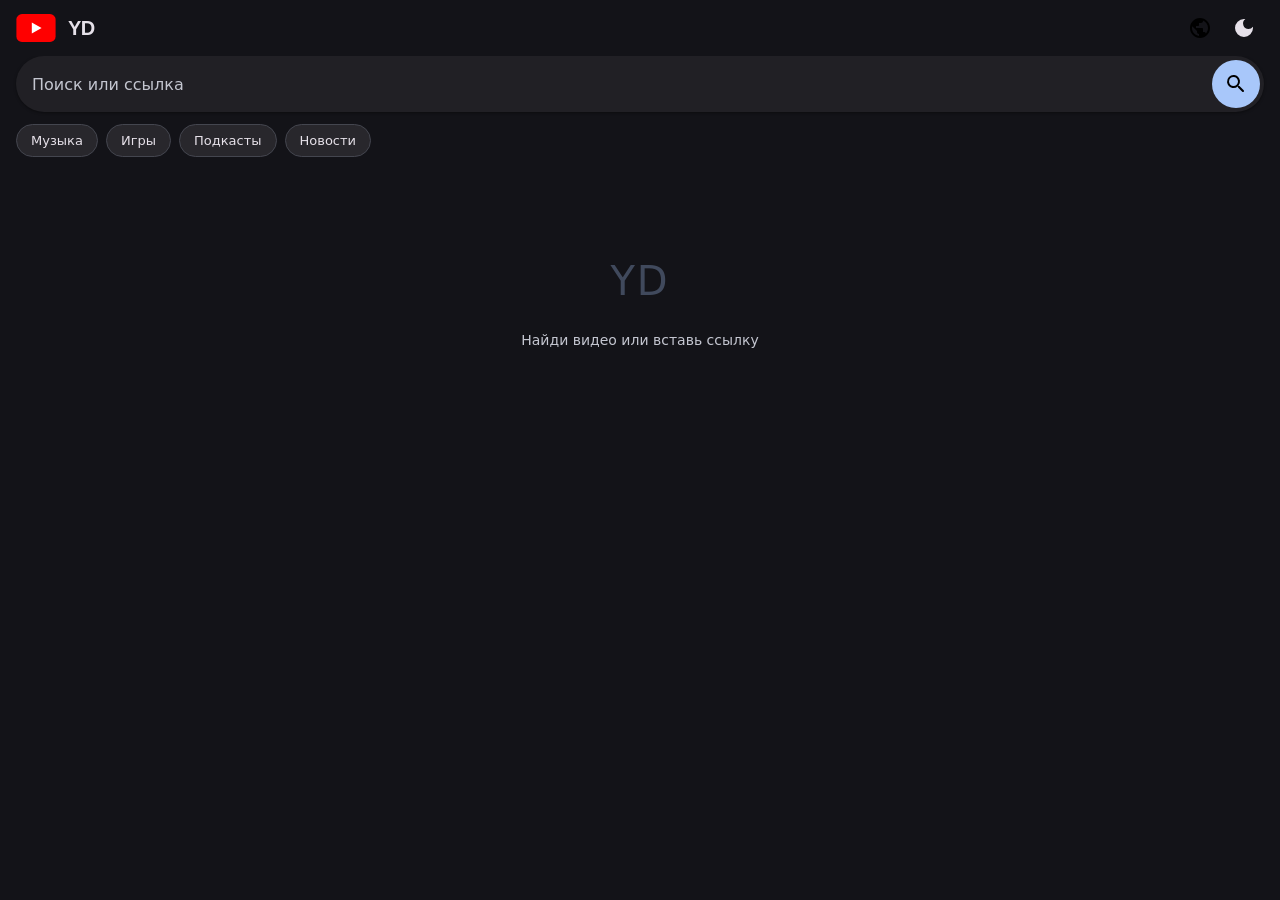
<file: index.html>
<!DOCTYPE html>
<html lang="ru">
<head>
<meta charset="UTF-8">
<meta name="viewport" content="width=device-width, initial-scale=1.0, maximum-scale=1.0, user-scalable=no, viewport-fit=cover">
<meta name="theme-color" content="#131318">
<meta name="apple-mobile-web-app-capable" content="yes">
<meta name="mobile-web-app-capable" content="yes">
<meta name="apple-mobile-web-app-status-bar-style" content="black-translucent">
<meta name="apple-mobile-web-app-title" content="YouDash">
<title>YouDash</title>

<link rel="manifest" href="manifest.json">
<link rel="icon" type="image/png" href="icons/icon-192.png">
<link rel="apple-touch-icon" href="icons/icon-192.png">

<link rel="stylesheet" href="https://cdn.plyr.io/3.7.8/plyr.css">
<link rel="stylesheet" href="css/theme.css">
<link rel="stylesheet" href="css/layout.css">
<link rel="stylesheet" href="css/search.css">
<link rel="stylesheet" href="css/player.css">
<link rel="stylesheet" href="css/history.css">
<link rel="stylesheet" href="css/related.css">
</head>
<body>

<div class="app">

  <header class="appbar">
    <div class="appbar-logo">
      <svg viewBox="0 0 28 20" class="yt-icon">
        <rect x="0" y="0" width="28" height="20" rx="4" fill="#ff0000"/>
        <polygon points="11,6 11,14 18,10" fill="#fff"/>
      </svg>
    </div>
    <div class="appbar-title">
      <span class="yt-brand">YD</span>
    </div>
    <div class="appbar-actions">
      <button id="modeBtn" title="Режим" aria-label="Режим">
        <svg class="icon-lg" viewBox="0 0 24 24">
          <path d="M12 2C6.48 2 2 6.48 2 12s4.48 10 10 10 10-4.48 10-10S17.52 2 12 2zm-1 17.93c-3.95-.49-7-3.85-7-7.93 0-.62.08-1.21.21-1.79L9 15v1c0 1.1.9 2 2 2v1.93zm6.9-2.54c-.26-.81-1-1.39-1.9-1.39h-1v-3c0-.55-.45-1-1-1H8v-2h2c.55 0 1-.45 1-1V7h2c1.1 0 2-.9 2-2v-.41c2.93 1.19 5 4.06 5 7.41 0 2.08-.8 3.97-2.1 5.39z"/>
        </svg>
      </button>
      <button id="themeBtn" title="Сменить тему" aria-label="Сменить тему">
        <svg class="icon-lg theme-icon" viewBox="0 0 24 24">
          <path d="M12 3a9 9 0 1 0 9 9c0-.46-.04-.92-.1-1.36a5.389 5.389 0 0 1-4.4 2.26 5.403 5.403 0 0 1-3.14-9.8c-.44-.06-.9-.1-1.36-.1z"/>
        </svg>
      </button>
    </div>
  </header>

  <main class="content" id="content">

    <section class="video-section" id="videoSection">
      <div class="video-card" id="videoCard">
        <video id="html5player" playsinline preload="auto"></video>
        <div id="iframePlayer" style="display:none; width:100%; height:100%; position:absolute; inset:0;"></div>

        <div class="player-overlay visible" id="playerOverlay">
          <button class="center-btn" id="centerBtn" aria-label="Играть">
            <svg id="centerIcon" viewBox="0 0 24 24">
              <path d="M8 5v14l11-7z"/>
            </svg>
          </button>
          <div class="overlay-bottom">
            <div class="overlay-progress-wrap">
              <span id="ovCurrent">0:00</span>
              <input type="range" class="overlay-progress" id="ovProgress" min="0" max="100" value="0" step="0.1" aria-label="Прогресс">
              <span id="ovDuration">0:00</span>
            </div>
            <div class="overlay-buttons">
              <button class="ov-btn" id="ovPrev" aria-label="Назад">
                <svg viewBox="0 0 24 24"><path d="M6 6h2v12H6zm3.5 6l8.5 6V6z"/></svg>
              </button>
              <button class="ov-btn" id="ovPlayPause" aria-label="Играть">
                <svg id="ovPlayIcon" viewBox="0 0 24 24"><path d="M8 5v14l11-7z"/></svg>
              </button>
              <button class="ov-btn" id="ovNext" aria-label="Вперёд">
                <svg viewBox="0 0 24 24"><path d="M6 18l8.5-6L6 6v12zM16 6v12h2V6h-2z"/></svg>
              </button>
              <button class="ov-btn ov-speed" id="ovSpeed" aria-label="Скорость">1x</button>
              <button class="ov-btn ov-spacer" disabled></button>
              <button class="ov-btn" id="ovFs" aria-label="На весь экран">
                <svg viewBox="0 0 24 24"><path d="M7 14H5v5h5v-2H7v-3zm-2-4h2V7h3V5H5v5zm12 7h-3v2h5v-5h-2v3zM14 5v2h3v3h2V5h-5z"/></svg>
              </button>
            </div>
          </div>
        </div>
      </div>
      <div class="now-playing" id="nowPlaying"></div>
    </section>

    <div class="search-bar">
      <input type="text" id="searchInput" placeholder="Поиск или ссылка" autocomplete="off" inputmode="search" aria-label="Поиск">
      <button id="searchBtn" title="Найти" aria-label="Найти">
        <svg class="icon-lg" viewBox="0 0 24 24">
          <path d="M15.5 14h-.79l-.28-.27a6.5 6.5 0 0 0 1.48-5.34c-.47-2.78-2.79-5-5.59-5.34a6.505 6.505 0 0 0-7.27 7.27c.34 2.8 2.56 5.12 5.34 5.59a6.5 6.5 0 0 0 5.34-1.48l.27.28v.79l4.25 4.25c.41.41 1.08.41 1.49 0 .41-.41.41-1.08 0-1.49L15.5 14zm-6 0C7.01 14 5 11.99 5 9.5S7.01 5 9.5 5 14 7.01 14 9.5 11.99 14 9.5 14z"/>
        </svg>
      </button>
    </div>

    <div class="presets" id="presets"></div>
    <div class="status" id="status"></div>
    <div class="history-block hidden" id="historyBlock"></div>
    <section class="history-section" id="historySection"></section>

    <div class="empty-hint" id="emptyHint">
      <div class="big-icon">YD</div>
      <div>Найди видео или вставь ссылку</div>
    </div>

    <div class="results hidden" id="results"></div>
    <section class="related-section" id="relatedSection"></section>

  </main>
</div>

<div class="fullscreen-mode" id="fullscreenMode">
  <div class="fs-header" id="fsHeader">
    <button id="fsBack" title="Назад" aria-label="Назад">
      <svg class="icon-lg" viewBox="0 0 24 24">
        <path d="M20 11H7.83l5.59-5.59L12 4l-8 8 8 8 1.41-1.41L7.83 13H20v-2z"/>
      </svg>
    </button>
    <div class="fs-title" id="fsTitle"></div>
    <button id="fsClose" title="Закрыть" aria-label="Закрыть">
      <svg class="icon-lg" viewBox="0 0 24 24">
        <path d="M19 6.41L17.59 5 12 10.59 6.41 5 5 6.41 10.59 12 5 17.59 6.41 19 12 13.41 17.59 19 19 17.59 13.41 12z"/>
      </svg>
    </button>
  </div>
  <div class="fs-player" id="fsPlayerWrap">
    <video id="html5playerFull" playsinline preload="auto"></video>
    <div id="plyrContainerFull" style="display:none; width:100%; height:100%;"></div>
  </div>
</div>

<script src="https://cdn.plyr.io/3.7.8/plyr.polyfilled.js"></script>

<script src="js/config.js"></script>
<script src="js/storage.js"></script>
<script src="js/theme.js"></script>
<script src="js/api.js"></script>
<script src="js/translate.js"></script>
<script src="js/ui.js"></script>
<script src="js/history.js"></script>
<script src="js/related.js"></script>
<script src="js/stream-player.js"></script>
<script src="js/player.js"></script>
<script src="js/main.js"></script>

</body>
</html>
</file>
<file: css/theme.css>
/* ============================================
   YouDash — Material 3 Design Tokens
   Только переменные. Без правил для элементов.
   ============================================ */

:root {
  /* --- Акцент (primary) --- */
  --md-primary: #a8c7fa;
  --md-on-primary: #00305f;
  --md-primary-container: #00458f;
  --md-on-primary-container: #d3e3fd;

  /* --- Вторичный (secondary) --- */
  --md-secondary: #d0bcff;
  --md-on-secondary: #381e72;
  --md-secondary-container: #4f378b;
  --md-on-secondary-container: #eaddff;

  /* --- Поверхности (surface) --- */
  --md-surface: #131318;
  --md-surface-1: #1c1b20;
  --md-surface-2: #212025;
  --md-surface-3: #28272c;
  --md-surface-4: #34333a;
  --md-surface-5: #3f3e46;

  /* --- Текст на поверхностях --- */
  --md-on-surface: #e6e1e9;
  --md-on-surface-variant: #c4c6d0;

  /* --- Обводки --- */
  --md-outline: #8e9099;
  --md-outline-variant: #44464f;

  /* --- Ошибки --- */
  --md-error: #ffb4ab;
  --md-on-error: #690005;
  --md-error-container: #93000a;

  /* --- Радиусы --- */
  --radius-xs: 8px;
  --radius-sm: 12px;
  --radius-md: 16px;
  --radius-lg: 24px;
  --radius-xl: 32px;
  --radius-full: 9999px;

  /* --- Тени (elevation) --- */
  --elev-1: 0 1px 3px rgba(0, 0, 0, 0.4);
  --elev-2: 0 4px 12px rgba(0, 0, 0, 0.5);
  --elev-3: 0 8px 24px rgba(0, 0, 0, 0.6);
  --elev-4: 0 12px 36px rgba(0, 0, 0, 0.7);

  /* --- Типографика --- */
  --font-base: 'Roboto', 'Segoe UI', system-ui, -apple-system, sans-serif;
  --font-size-xs: 11px;
  --font-size-sm: 13px;
  --font-size-md: 14px;
  --font-size-base: 16px;
  --font-size-lg: 18px;
  --font-size-xl: 20px;
  --font-size-2xl: 24px;

  /* --- Отступы --- */
  --space-xs: 4px;
  --space-sm: 8px;
  --space-md: 12px;
  --space-lg: 16px;
  --space-xl: 24px;
  --space-2xl: 32px;

  /* --- Анимации --- */
  --transition-fast: 0.15s ease;
  --transition-base: 0.2s ease;
  --transition-slow: 0.3s ease;

  /* --- Размеры --- */
  --appbar-height: 56px;
  --searchbar-height: 56px;
  --control-size: 56px;
  --control-play-size: 72px;
}

/* ============================================
   Светлая тема — переключается классом .light на <body>
   ============================================ */

body.light {
  --md-primary: #1a73e8;
  --md-on-primary: #ffffff;
  --md-primary-container: #d3e3fd;
  --md-on-primary-container: #041e49;

  --md-secondary: #6750a4;
  --md-on-secondary: #ffffff;
  --md-secondary-container: #eaddff;
  --md-on-secondary-container: #21005d;

  --md-surface: #fef7ff;
  --md-surface-1: #f7f2fa;
  --md-surface-2: #f3edf7;
  --md-surface-3: #ece6f0;
  --md-surface-4: #e6e0e9;
  --md-surface-5: #e0dae3;

  --md-on-surface: #1d1b20;
  --md-on-surface-variant: #49454f;

  --md-outline: #79747e;
  --md-outline-variant: #cac4d0;

  --md-error: #b3261e;
  --md-on-error: #ffffff;
  --md-error-container: #f9dedc;

  --elev-1: 0 1px 3px rgba(0, 0, 0, 0.12);
  --elev-2: 0 2px 6px rgba(0, 0, 0, 0.15);
  --elev-3: 0 4px 12px rgba(0, 0, 0, 0.18);
  --elev-4: 0 8px 24px rgba(0, 0, 0, 0.2);
}

/* ============================================
   AMOLED — полностью чёрная тема.
   Экономит батарею на OLED-экранах.
   ============================================ */

body.amoled {
  --md-surface: #000000;
  --md-surface-1: #050505;
  --md-surface-2: #0a0a0a;
  --md-surface-3: #101010;
  --md-surface-4: #171717;
  --md-surface-5: #1f1f1f;

  --md-on-surface: #e6e1e9;
  --md-on-surface-variant: #a8a8b0;

  --md-outline-variant: #2a2a2a;

  --elev-1: 0 1px 3px rgba(0, 0, 0, 0.8);
  --elev-2: 0 4px 12px rgba(0, 0, 0, 0.85);
  --elev-3: 0 8px 24px rgba(0, 0, 0, 0.9);
  --elev-4: 0 12px 48px rgba(0, 0, 0, 0.95);
}

/* ============================================
   Плавная смена темы
   Все цвета и фоны меняются за 0.3 сек.
   ============================================ */

body,
.appbar,
.content,
.search-bar,
.search-bar input,
.result-item,
.result-item .r-title,
.result-item .r-channel,
.status,
.empty-hint,
.preset-chip,
.history-chip,
.video-card,
.now-playing,
.btn-side,
.btn-play,
.controls button,
.progress-wrap,
.progress-wrap span,
.appbar-logo,
.appbar-title,
.appbar-title .yt-brand,
.appbar-actions button,
.theme-icon {
  transition:
    background-color var(--transition-slow) ease,
    color var(--transition-slow) ease,
    border-color var(--transition-slow) ease,
    fill var(--transition-slow) ease;
}

/* Исключения — где transition мешает */
#ytplayer,
#ytplayer-full,
.video-card iframe {
  transition: none !important;
}

/* Прогресс-бар — только цвет заливки */
input[type="range"] {
  transition: background-color var(--transition-slow) ease;
}

input[type="range"]::-webkit-slider-runnable-track {
  transition: background var(--transition-slow) ease;
}

input[type="range"]::-webkit-slider-thumb {
  transition: background-color var(--transition-slow) ease,
              border-color var(--transition-slow) ease,
              box-shadow var(--transition-base) ease;
}
</file>
<file: css/layout.css>
/* ============================================
   YouDash — базовый каркас
   ============================================ */

* {
  margin: 0;
  padding: 0;
  box-sizing: border-box;
  -webkit-tap-highlight-color: transparent;
}

html, body {
  height: 100%;
  overflow: hidden;
}

body {
  font-family: var(--font-base);
  font-size: var(--font-size-base);
  background: var(--md-surface);
  color: var(--md-on-surface);
  overscroll-behavior: none;
  user-select: none;
  -webkit-user-select: none;
  transition:
    background-color var(--transition-slow) ease,
    color var(--transition-slow) ease;
}

/* Разрешаем выделение в полях ввода */
input, textarea {
  user-select: text;
  -webkit-user-select: text;
}

/* Кнопки наследуют шрифт */
button {
  font-family: inherit;
  cursor: pointer;
  border: none;
  background: none;
  color: inherit;
}

button:focus { outline: none; }
button:focus-visible {
  outline: 2px solid var(--md-primary);
  outline-offset: 2px;
}

/* ============================================
   Каркас приложения
   ============================================ */

.app {
  display: flex;
  flex-direction: column;
  height: 100vh;
  height: 100dvh;
  padding-top: env(safe-area-inset-top);
  padding-bottom: env(safe-area-inset-bottom);
  padding-left: env(safe-area-inset-left);
  padding-right: env(safe-area-inset-right);
}

/* ============================================
   App bar — верхняя панель
   ============================================ */

.appbar {
  display: flex;
  align-items: center;
  gap: var(--space-md);
  padding: var(--space-md) var(--space-lg);
  background: var(--md-surface);
  height: var(--appbar-height);
  flex-shrink: 0;
  position: relative;
  z-index: 10;
}

.appbar-logo {
  width: 40px;
  height: 28px;
  display: flex;
  align-items: center;
  justify-content: center;
  flex-shrink: 0;
}

.appbar-logo .yt-icon {
  width: 100%;
  height: 100%;
  display: block;
}

.appbar-title {
  font-size: var(--font-size-xl);
  font-weight: 700;
  letter-spacing: -0.5px;
  flex: 1;
  min-width: 0;
  overflow: hidden;
  text-overflow: ellipsis;
  white-space: nowrap;
  display: flex;
  align-items: center;
}

.appbar-title .yt-brand {
  color: var(--md-on-surface);
  font-family: 'Roboto', 'Segoe UI', sans-serif;
}

.appbar-actions {
  display: flex;
  align-items: center;
  gap: var(--space-xs);
  flex-shrink: 0;
}

.appbar-actions button {
  width: 40px;
  height: 40px;
  border-radius: var(--radius-full);
  display: flex;
  align-items: center;
  justify-content: center;
  transition: background-color var(--transition-fast);
  color: var(--md-on-surface);
}

.appbar-actions button:active {
  background: var(--md-surface-3);
}

/* Луна: цвет берётся из --md-on-surface, который меняется с темой */
.theme-icon {
  fill: var(--md-on-surface);
  transition: fill var(--transition-slow) ease;
}

/* ============================================
   Контент — скролл-область
   ============================================ */

.content {
  flex: 1;
  overflow-y: auto;
  overflow-x: hidden;
  -webkit-overflow-scrolling: touch;
  overscroll-behavior-y: contain;
  padding: 0 var(--space-lg) var(--space-xl);
  scroll-behavior: smooth;
}

.content::-webkit-scrollbar {
  width: 0;
  display: none;
}

.content {
  scrollbar-width: none;
}

/* ============================================
   Утилиты
   ============================================ */

.hidden { display: none !important; }
.invisible { visibility: hidden; }

.fade-in {
  animation: fadeIn var(--transition-slow) ease-out;
}

@keyframes fadeIn {
  from { opacity: 0; transform: translateY(-8px); }
  to { opacity: 1; transform: translateY(0); }
}

/* Иконки (SVG) */
.icon { width: 20px; height: 20px; fill: currentColor; display: block; }
.icon-lg { width: 24px; height: 24px; }
.icon-xl { width: 28px; height: 28px; }

/* ============================================
   Адаптив
   ============================================ */

@media (max-width: 380px) {
  :root {
    --font-size-xl: 18px;
    --control-size: 48px;
    --control-play-size: 64px;
  }
}

@media (orientation: landscape) and (max-height: 500px) {
  .appbar { display: none; }
  .content { padding-top: var(--space-sm); }
}
</file>
<file: css/search.css>
/* ============================================
   YouDash — поиск
   ============================================ */

/* --- Строка поиска (Material 3 Search Bar) --- */

.search-bar {
  display: flex;
  align-items: center;
  gap: var(--space-sm);
  background: var(--md-surface-2);
  border-radius: var(--radius-xl);
  padding: 4px 4px 4px var(--space-lg);
  margin-bottom: var(--space-md);
  box-shadow: var(--elev-1);
  transition: box-shadow var(--transition-base), background var(--transition-base);
  height: var(--searchbar-height);
}

.search-bar:focus-within {
  box-shadow: var(--elev-2);
  background: var(--md-surface-3);
}

.search-bar input {
  flex: 1;
  background: none;
  border: none;
  outline: none;
  color: var(--md-on-surface);
  font-size: var(--font-size-base);
  font-family: inherit;
  min-width: 0;
}

.search-bar input::placeholder {
  color: var(--md-on-surface-variant);
}

.search-bar button {
  width: 48px;
  height: 48px;
  border-radius: var(--radius-full);
  background: var(--md-primary);
  color: var(--md-on-primary);
  display: flex;
  align-items: center;
  justify-content: center;
  flex-shrink: 0;
  transition: transform var(--transition-fast), opacity var(--transition-base);
}

.search-bar button:active {
  transform: scale(0.92);
}

.search-bar button:disabled {
  opacity: 0.4;
  cursor: wait;
}

/* --- Пресеты поиска --- */

.presets {
  display: flex;
  gap: var(--space-sm);
  margin-bottom: var(--space-md);
  overflow-x: auto;
  -webkit-overflow-scrolling: touch;
  scrollbar-width: none;
  padding-bottom: 2px;
}

.presets::-webkit-scrollbar { display: none; }

.preset-chip {
  display: inline-flex;
  align-items: center;
  gap: 6px;
  padding: 8px 14px;
  border-radius: var(--radius-full);
  background: var(--md-surface-3);
  color: var(--md-on-surface);
  font-size: var(--font-size-sm);
  font-weight: 500;
  white-space: nowrap;
  flex-shrink: 0;
  border: 1px solid var(--md-outline-variant);
  transition: background var(--transition-fast);
}

.preset-chip:active {
  background: var(--md-surface-5);
}

/* --- Статус --- */

.status {
  font-size: var(--font-size-sm);
  color: var(--md-on-surface-variant);
  margin-bottom: var(--space-md);
  min-height: 18px;
  line-height: 1.4;
  padding: 0 var(--space-xs);
  transition: color var(--transition-base);
}

.status.error { color: var(--md-error); }
.status.success { color: var(--md-primary); }

/* --- Пустой экран --- */

.empty-hint {
  text-align: center;
  color: var(--md-on-surface-variant);
  font-size: var(--font-size-md);
  padding: 48px var(--space-lg);
  line-height: 1.6;
}

.empty-hint .big-icon {
  font-size: 40px;
  margin-bottom: var(--space-lg);
  opacity: 0.3;
  font-weight: 300;
  letter-spacing: 2px;
  color: var(--md-primary);
}

/* --- Результаты поиска --- */

.results {
  display: flex;
  flex-direction: column;
  gap: var(--space-xs);
  margin-bottom: var(--space-lg);
}

.result-item {
  display: flex;
  gap: var(--space-md);
  padding: var(--space-sm);
  border-radius: var(--radius-sm);
  cursor: pointer;
  transition: background var(--transition-fast);
  align-items: center;
}

.result-item:active {
  background: var(--md-surface-3);
}

.result-item .thumb-wrap {
  position: relative;
  width: 120px;
  aspect-ratio: 16 / 9;
  border-radius: var(--radius-xs);
  overflow: hidden;
  flex-shrink: 0;
  background: var(--md-surface-4);
}

.result-item img {
  width: 100%;
  height: 100%;
  object-fit: cover;
  display: block;
  transition: opacity var(--transition-base);
}

.result-item .dur-badge {
  position: absolute;
  bottom: 4px;
  right: 4px;
  background: rgba(0, 0, 0, 0.85);
  color: #fff;
  font-size: var(--font-size-xs);
  padding: 2px 5px;
  border-radius: 4px;
  font-weight: 500;
  font-variant-numeric: tabular-nums;
}

.result-item .meta {
  flex: 1;
  min-width: 0;
  display: flex;
  flex-direction: column;
  gap: 4px;
}

.result-item .r-title {
  font-size: var(--font-size-md);
  line-height: 1.3;
  font-weight: 500;
  color: var(--md-on-surface);
  display: -webkit-box;
  -webkit-line-clamp: 2;
  -webkit-box-orient: vertical;
  overflow: hidden;
}

.result-item .r-channel {
  font-size: var(--font-size-sm);
  color: var(--md-on-surface-variant);
  white-space: nowrap;
  overflow: hidden;
  text-overflow: ellipsis;
}

/* --- История поиска --- */

.history-title {
  font-size: var(--font-size-sm);
  color: var(--md-on-surface-variant);
  margin-bottom: var(--space-sm);
  padding: 0 var(--space-xs);
  text-transform: uppercase;
  letter-spacing: 0.5px;
}

.history-list {
  display: flex;
  flex-wrap: wrap;
  gap: var(--space-sm);
}

.history-chip {
  display: inline-flex;
  align-items: center;
  gap: 6px;
  padding: 8px 14px;
  border-radius: var(--radius-full);
  background: var(--md-surface-2);
  color: var(--md-on-surface);
  font-size: var(--font-size-sm);
  border: 1px solid var(--md-outline-variant);
  cursor: pointer;
  transition: background var(--transition-fast);
}

.history-chip:active {
  background: var(--md-surface-4);
}

.history-chip .chip-remove {
  opacity: 0.6;
  font-size: var(--font-size-base);
  line-height: 1;
  padding: 0 2px;
}

/* --- Адаптив --- */

@media (max-width: 380px) {
  .result-item .thumb-wrap { width: 96px; }
  .search-bar { padding-left: var(--space-md); }
}
</file>
<file: css/player.css>
/* ============================================
   YouDash — плеер (HTML5 <video> + overlay)
   ============================================ */

.video-section {
  display: none;
  margin-bottom: var(--space-lg);
}

.video-section.active {
  display: block;
  animation: fadeIn var(--transition-slow) ease-out;
}

.video-card {
  position: relative;
  width: 100%;
  aspect-ratio: 16 / 9;
  border-radius: var(--radius-md);
  overflow: hidden;
  background: #000;
  box-shadow: var(--elev-3);
}

/* HTML5 <video> */
#html5player,
#html5playerFull {
  position: absolute;
  top: 0;
  left: 0;
  width: 100%;
  height: 100%;
  border: none;
  outline: none;
  background: #000;
  object-fit: contain;
}

/* ============================================
   OVERLAY поверх видео
   ============================================ */

.player-overlay {
  position: absolute;
  inset: 0;
  z-index: 5;
  display: flex;
  flex-direction: column;
  justify-content: flex-end;
  opacity: 0;
  transition: opacity var(--transition-slow);
  pointer-events: none;
}

.player-overlay.visible {
  opacity: 1;
  pointer-events: auto;
}

/* Градиент снизу для читаемости */
.player-overlay::before {
  content: '';
  position: absolute;
  left: 0;
  right: 0;
  bottom: 0;
  height: 55%;
  background: linear-gradient(
    to top,
    rgba(0, 0, 0, 0.85) 0%,
    rgba(0, 0, 0, 0.4) 45%,
    rgba(0, 0, 0, 0) 100%
  );
  pointer-events: none;
  z-index: 1;
}

/* --- Центральная кнопка --- */

.center-btn {
  position: absolute;
  top: 50%;
  left: 50%;
  transform: translate(-50%, -50%);
  width: 72px;
  height: 72px;
  border-radius: var(--radius-full);
  background: rgba(0, 0, 0, 0.55);
  backdrop-filter: blur(12px);
  -webkit-backdrop-filter: blur(12px);
  border: 2px solid rgba(255, 255, 255, 0.35);
  color: #fff;
  display: flex;
  align-items: center;
  justify-content: center;
  cursor: pointer;
  z-index: 3;
  transition: transform var(--transition-fast), background-color var(--transition-fast);
  -webkit-tap-highlight-color: transparent;
}

.center-btn:active {
  transform: translate(-50%, -50%) scale(0.9);
  background: rgba(0, 0, 0, 0.75);
}

.center-btn svg {
  width: 36px;
  height: 36px;
  fill: #fff;
}

/* --- Нижняя панель --- */

.overlay-bottom {
  position: relative;
  z-index: 2;
  padding: 8px 12px 10px;
  display: flex;
  flex-direction: column;
  gap: 2px;
}

/* --- Прогресс --- */

.overlay-progress-wrap {
  display: flex;
  align-items: center;
  gap: 10px;
  font-size: 12px;
  color: #fff;
  font-weight: 500;
  font-variant-numeric: tabular-nums;
}

.overlay-progress-wrap span {
  min-width: 40px;
  text-align: center;
}

.overlay-progress {
  -webkit-appearance: none;
  appearance: none;
  flex: 1;
  height: 4px;
  border-radius: 2px;
  background: transparent;
  cursor: pointer;
  outline: none;
  padding: 10px 0;
  background-clip: content-box;
  border: none;
}

.overlay-progress::-webkit-slider-runnable-track {
  height: 4px;
  border-radius: 2px;
  background: linear-gradient(
    to right,
    #fff 0%,
    #fff var(--p, 0%),
    rgba(255, 255, 255, 0.25) var(--p, 0%),
    rgba(255, 255, 255, 0.25) 100%
  );
}

.overlay-progress::-webkit-slider-thumb {
  -webkit-appearance: none;
  appearance: none;
  width: 14px;
  height: 14px;
  border-radius: var(--radius-full);
  background: #fff;
  margin-top: -5px;
  transition: transform var(--transition-fast);
}

.overlay-progress:active::-webkit-slider-thumb {
  transform: scale(1.3);
}

.overlay-progress::-moz-range-track {
  height: 4px;
  border-radius: 2px;
  background: rgba(255, 255, 255, 0.25);
}

.overlay-progress::-moz-range-progress {
  height: 4px;
  border-radius: 2px;
  background: #fff;
}

.overlay-progress::-moz-range-thumb {
  width: 14px;
  height: 14px;
  border-radius: var(--radius-full);
  background: #fff;
  border: none;
}

/* --- Кнопки --- */

.overlay-buttons {
  display: flex;
  align-items: center;
  gap: 2px;
  margin-top: 2px;
}

.ov-btn {
  width: 40px;
  height: 40px;
  border-radius: var(--radius-full);
  background: none;
  border: none;
  color: #fff;
  display: flex;
  align-items: center;
  justify-content: center;
  cursor: pointer;
  transition: background-color var(--transition-fast), transform var(--transition-fast);
  flex-shrink: 0;
  -webkit-tap-highlight-color: transparent;
}

.ov-btn:active {
  background: rgba(255, 255, 255, 0.2);
  transform: scale(0.92);
}

.ov-btn svg {
  width: 22px;
  height: 22px;
  fill: #fff;
}

.ov-btn.ov-speed {
  width: auto;
  padding: 0 10px;
  font-size: 13px;
  font-weight: 600;
  color: #fff;
}

.ov-btn.ov-speed.active {
  background: rgba(255, 255, 255, 0.25);
}

.ov-btn.ov-spacer {
  margin-left: auto;
  background: none;
  pointer-events: none;
  width: 0;
}

/* --- Название под видео --- */

.now-playing {
  font-size: var(--font-size-md);
  font-weight: 500;
  color: var(--md-on-surface);
  margin-top: var(--space-md);
  margin-bottom: var(--space-sm);
  overflow: hidden;
  text-overflow: ellipsis;
  display: -webkit-box;
  -webkit-line-clamp: 2;
  -webkit-box-orient: vertical;
  line-height: 1.35;
  padding: 0 var(--space-xs);
  min-height: 20px;
}

/* Скрываем всё старое */
.player-controls-section,
.progress-wrap,
.controls,
#ytplayer,
#ytplayer-full {
  display: none !important;
}

/* ============================================
   FULLSCREEN
   ============================================ */

.fullscreen-mode {
  position: fixed;
  inset: 0;
  z-index: 9999;
  background: #000;
  display: none;
  flex-direction: column;
  animation: fsIn var(--transition-slow) ease-out;
}

.fullscreen-mode.active {
  display: flex;
}

@keyframes fsIn {
  from { opacity: 0; transform: scale(0.96); }
  to { opacity: 1; transform: scale(1); }
}

.fs-header {
  display: flex;
  align-items: center;
  gap: var(--space-md);
  padding: var(--space-sm) var(--space-md);
  padding-top: calc(var(--space-sm) + env(safe-area-inset-top));
  background: linear-gradient(180deg, rgba(0, 0, 0, 0.9), transparent);
  position: absolute;
  top: 0;
  left: 0;
  right: 0;
  z-index: 10;
  opacity: 0;
  transition: opacity var(--transition-slow);
  pointer-events: none;
}

.fullscreen-mode.show-controls .fs-header {
  opacity: 1;
  pointer-events: auto;
}

.fs-header button {
  width: 44px;
  height: 44px;
  border-radius: var(--radius-full);
  background: rgba(255, 255, 255, 0.15);
  backdrop-filter: blur(8px);
  -webkit-backdrop-filter: blur(8px);
  border: 1px solid rgba(255, 255, 255, 0.1);
  color: #fff;
  display: flex;
  align-items: center;
  justify-content: center;
  flex-shrink: 0;
}

.fs-header button:active {
  background: rgba(255, 255, 255, 0.25);
}

.fs-header .fs-title {
  flex: 1;
  color: #fff;
  font-size: var(--font-size-md);
  font-weight: 500;
  overflow: hidden;
  text-overflow: ellipsis;
  white-space: nowrap;
}

.fs-player {
  flex: 1;
  position: relative;
  background: #000;
}

@media (orientation: landscape) and (max-height: 500px) {
  .video-section {
    margin-bottom: var(--space-sm);
  }
  .content {
    padding: 0 var(--space-sm) var(--space-lg);
  }
}
</file>
<file: css/history.css>
/* ============================================
   YouDash — история просмотров
   ============================================ */

.history-section {
  margin-bottom: var(--space-xl);
}

.history-header {
  display: flex;
  align-items: center;
  justify-content: space-between;
  margin-bottom: var(--space-md);
  padding: 0 var(--space-xs);
}

.history-header .title {
  font-size: var(--font-size-md);
  font-weight: 600;
  color: var(--md-on-surface);
  letter-spacing: 0.1px;
}

.history-header .clear-btn {
  font-size: var(--font-size-sm);
  color: var(--md-on-surface-variant);
  padding: 6px 12px;
  border-radius: var(--radius-full);
  transition: background-color var(--transition-fast), color var(--transition-fast);
}

.history-header .clear-btn:active {
  background: var(--md-surface-3);
  color: var(--md-on-surface);
}

/* --- Сетка карточек --- */

.history-grid {
  display: grid;
  grid-template-columns: repeat(2, 1fr);
  gap: var(--space-md);
}

.history-card {
  display: flex;
  flex-direction: column;
  gap: var(--space-sm);
  cursor: pointer;
  border-radius: var(--radius-sm);
  overflow: hidden;
  transition: transform var(--transition-fast), background-color var(--transition-fast);
  -webkit-tap-highlight-color: transparent;
}

.history-card:active {
  transform: scale(0.97);
}

.history-card .thumb {
  position: relative;
  width: 100%;
  aspect-ratio: 16 / 9;
  border-radius: var(--radius-sm);
  overflow: hidden;
  background: var(--md-surface-3);
}

.history-card .thumb img {
  width: 100%;
  height: 100%;
  object-fit: cover;
  display: block;
}

.history-card .dur-badge {
  position: absolute;
  bottom: 4px;
  right: 4px;
  background: rgba(0, 0, 0, 0.85);
  color: #fff;
  font-size: var(--font-size-xs);
  padding: 2px 5px;
  border-radius: 4px;
  font-weight: 500;
  font-variant-numeric: tabular-nums;
}

.history-card .card-title {
  font-size: var(--font-size-sm);
  font-weight: 500;
  color: var(--md-on-surface);
  line-height: 1.3;
  display: -webkit-box;
  -webkit-line-clamp: 2;
  -webkit-box-orient: vertical;
  overflow: hidden;
  padding: 0 2px;
}

.history-card .card-channel {
  font-size: var(--font-size-xs);
  color: var(--md-on-surface-variant);
  white-space: nowrap;
  overflow: hidden;
  text-overflow: ellipsis;
  padding: 0 2px;
}

/* --- Кнопка "удалить" на карточке --- */

.history-card .remove-btn {
  position: absolute;
  top: 4px;
  right: 4px;
  width: 28px;
  height: 28px;
  border-radius: var(--radius-full);
  background: rgba(0, 0, 0, 0.7);
  backdrop-filter: blur(6px);
  -webkit-backdrop-filter: blur(6px);
  border: none;
  color: #fff;
  display: flex;
  align-items: center;
  justify-content: center;
  z-index: 2;
  opacity: 0;
  transition: opacity var(--transition-fast), transform var(--transition-fast);
  font-size: 16px;
  line-height: 1;
}

/* На тач-устройствах кнопка показывается сразу */
@media (hover: none) {
  .history-card .remove-btn {
    opacity: 1;
  }
}

.history-card .remove-btn:active {
  transform: scale(0.9);
  background: rgba(200, 40, 40, 0.8);
}

/* --- Одноколоночная сетка на узких экранах --- */

@media (max-width: 360px) {
  .history-grid {
    grid-template-columns: 1fr;
  }
}
</file>
<file: css/related.css>
/* ============================================
   YouDash — похожие видео
   ============================================ */

.related-section {
  display: none;
  margin-top: var(--space-lg);
  margin-bottom: var(--space-lg);
}

.related-section.active {
  display: block;
  animation: fadeIn var(--transition-slow) ease-out;
}

.related-header {
  display: flex;
  align-items: center;
  justify-content: space-between;
  margin-bottom: var(--space-md);
  padding: 0 var(--space-xs);
}

.related-header .title {
  font-size: var(--font-size-md);
  font-weight: 600;
  color: var(--md-on-surface);
  letter-spacing: 0.1px;
}

.related-header .loading-text {
  font-size: var(--font-size-sm);
  color: var(--md-on-surface-variant);
}

/* --- Сетка карточек --- */

.related-grid {
  display: grid;
  grid-template-columns: repeat(2, 1fr);
  gap: var(--space-md);
}

.related-card {
  display: flex;
  flex-direction: column;
  gap: var(--space-sm);
  cursor: pointer;
  border-radius: var(--radius-sm);
  overflow: hidden;
  transition: transform var(--transition-fast), background-color var(--transition-fast);
  -webkit-tap-highlight-color: transparent;
}

.related-card:active {
  transform: scale(0.97);
}

.related-card .thumb {
  position: relative;
  width: 100%;
  aspect-ratio: 16 / 9;
  border-radius: var(--radius-sm);
  overflow: hidden;
  background: var(--md-surface-3);
}

.related-card .thumb img {
  width: 100%;
  height: 100%;
  object-fit: cover;
  display: block;
}

.related-card .dur-badge {
  position: absolute;
  bottom: 4px;
  right: 4px;
  background: rgba(0, 0, 0, 0.85);
  color: #fff;
  font-size: var(--font-size-xs);
  padding: 2px 5px;
  border-radius: 4px;
  font-weight: 500;
  font-variant-numeric: tabular-nums;
}

.related-card .card-title {
  font-size: var(--font-size-sm);
  font-weight: 500;
  color: var(--md-on-surface);
  line-height: 1.3;
  display: -webkit-box;
  -webkit-line-clamp: 2;
  -webkit-box-orient: vertical;
  overflow: hidden;
  padding: 0 2px;
}

.related-card .card-channel {
  font-size: var(--font-size-xs);
  color: var(--md-on-surface-variant);
  white-space: nowrap;
  overflow: hidden;
  text-overflow: ellipsis;
  padding: 0 2px;
}

/* --- Скелет загрузки --- */

.related-skeleton {
  aspect-ratio: 16 / 9;
  border-radius: var(--radius-sm);
  background: linear-gradient(
    90deg,
    var(--md-surface-3) 25%,
    var(--md-surface-4) 50%,
    var(--md-surface-3) 75%
  );
  background-size: 200% 100%;
  animation: shimmer 1.5s infinite;
}

@keyframes shimmer {
  0% { background-position: 200% 0; }
  100% { background-position: -200% 0; }
}

/* --- Адаптив --- */

@media (max-width: 360px) {
  .related-grid {
    grid-template-columns: 1fr;
  }
}
</file>
